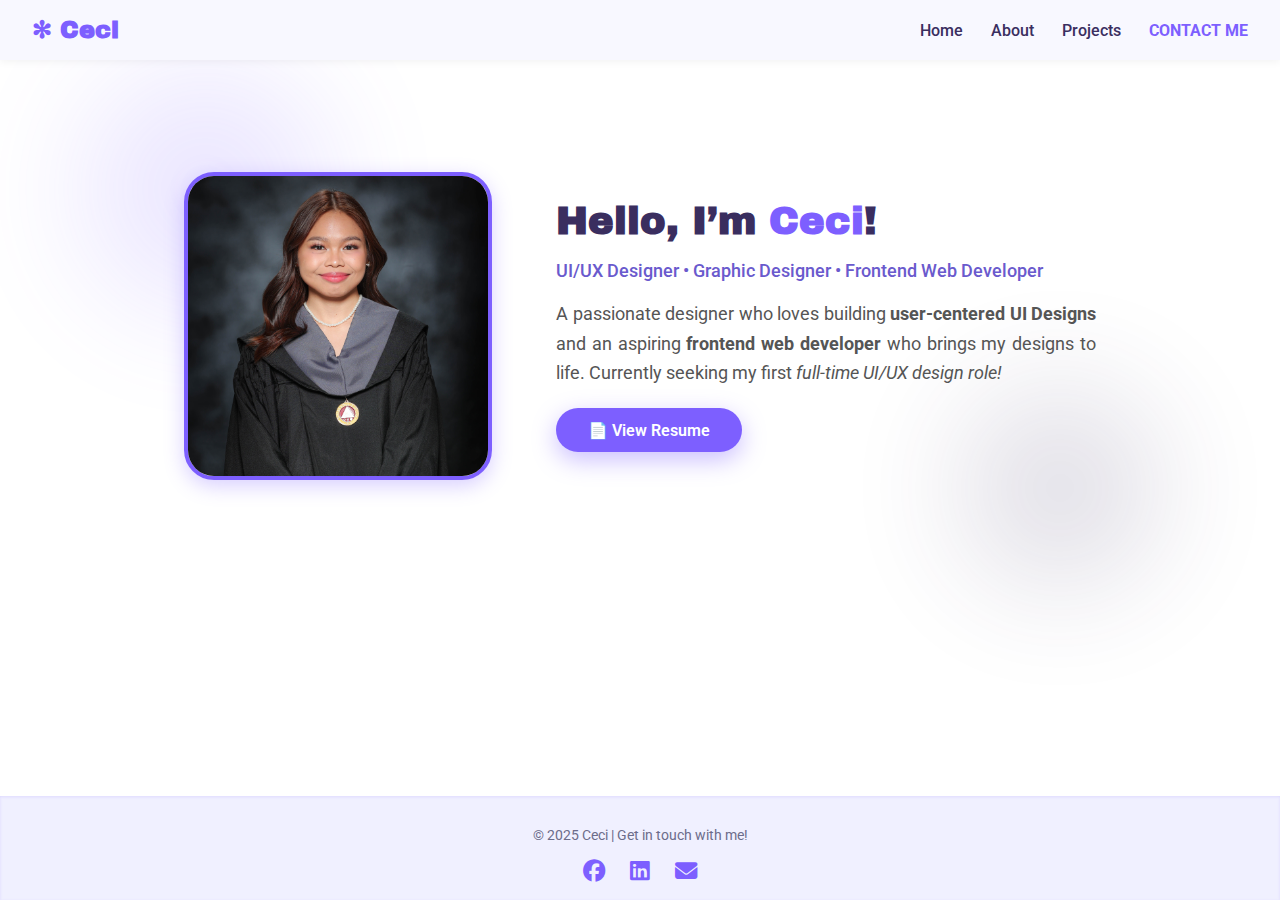
<file: index.html>
<!DOCTYPE html>
<html lang="en">
<head>
  <meta charset="UTF-8" />
  <meta name="viewport" content="width=device-width, initial-scale=1" />
  <title>CECI</title>
  <link rel="stylesheet" href="style.css" />
  <link rel="stylesheet" href="https://cdnjs.cloudflare.com/ajax/libs/font-awesome/6.5.0/css/all.min.css" />
</head>
<body>

  <header>
    <div class="logo">✻ Ceci</div>
    <nav>
      <a href="index.html">Home</a>
      <a href="about.html">About</a>
      <a href="work.html" class="active">Projects</a>
      <a href="contact.html" class="contact-link">CONTACT ME</a>
    </nav>
  </header>

  <!-- Hero Section -->
  <section class="hero fade-in">
    <img src="vspsGRAD2_7455.jpg" alt="My Avatar" class="hero-avatar" />
    <div class="hero-content">
      <h1>Hello, I’m <span class="highlight">Ceci</span>!</h1>
<p class="tagline">UI/UX Designer • Graphic Designer • Frontend Web Developer</p>
      <p class="hero-description">
        A passionate designer who loves building <strong>user-centered UI Designs</strong> and an aspiring <strong>frontend web developer</strong> who brings my designs to life. Currently seeking my first <em>full-time UI/UX design role!</em>
      </p>
      <a href="BOTIO-MARIA-CECILLIA-RESUME.pdf" target="_blank" class="resume-btn">📄 View Resume</a>
    </div>
  </section>

  <!-- Footer -->
  <footer>
    <p>© 2025 Ceci  |  Get in touch with me!</p>
    <div class="social-icons">
      <a href="https://www.facebook.com/chuwiyong" target="_blank"><i class="fab fa-facebook"></i></a>
      <a href="https://www.linkedin.com/in/maria-cecillia-botio-507954278/" target="_blank"><i class="fab fa-linkedin"></i></a>
      <a href="https://mail.google.com/mail/?view=cm&fs=1&to=botio.mariacecillia@gmail.com" target="_blank"><i class="fas fa-envelope"></i></a>
    </div>
  </footer>

  <script src="script.js"></script>
</body>
</html>
</file>
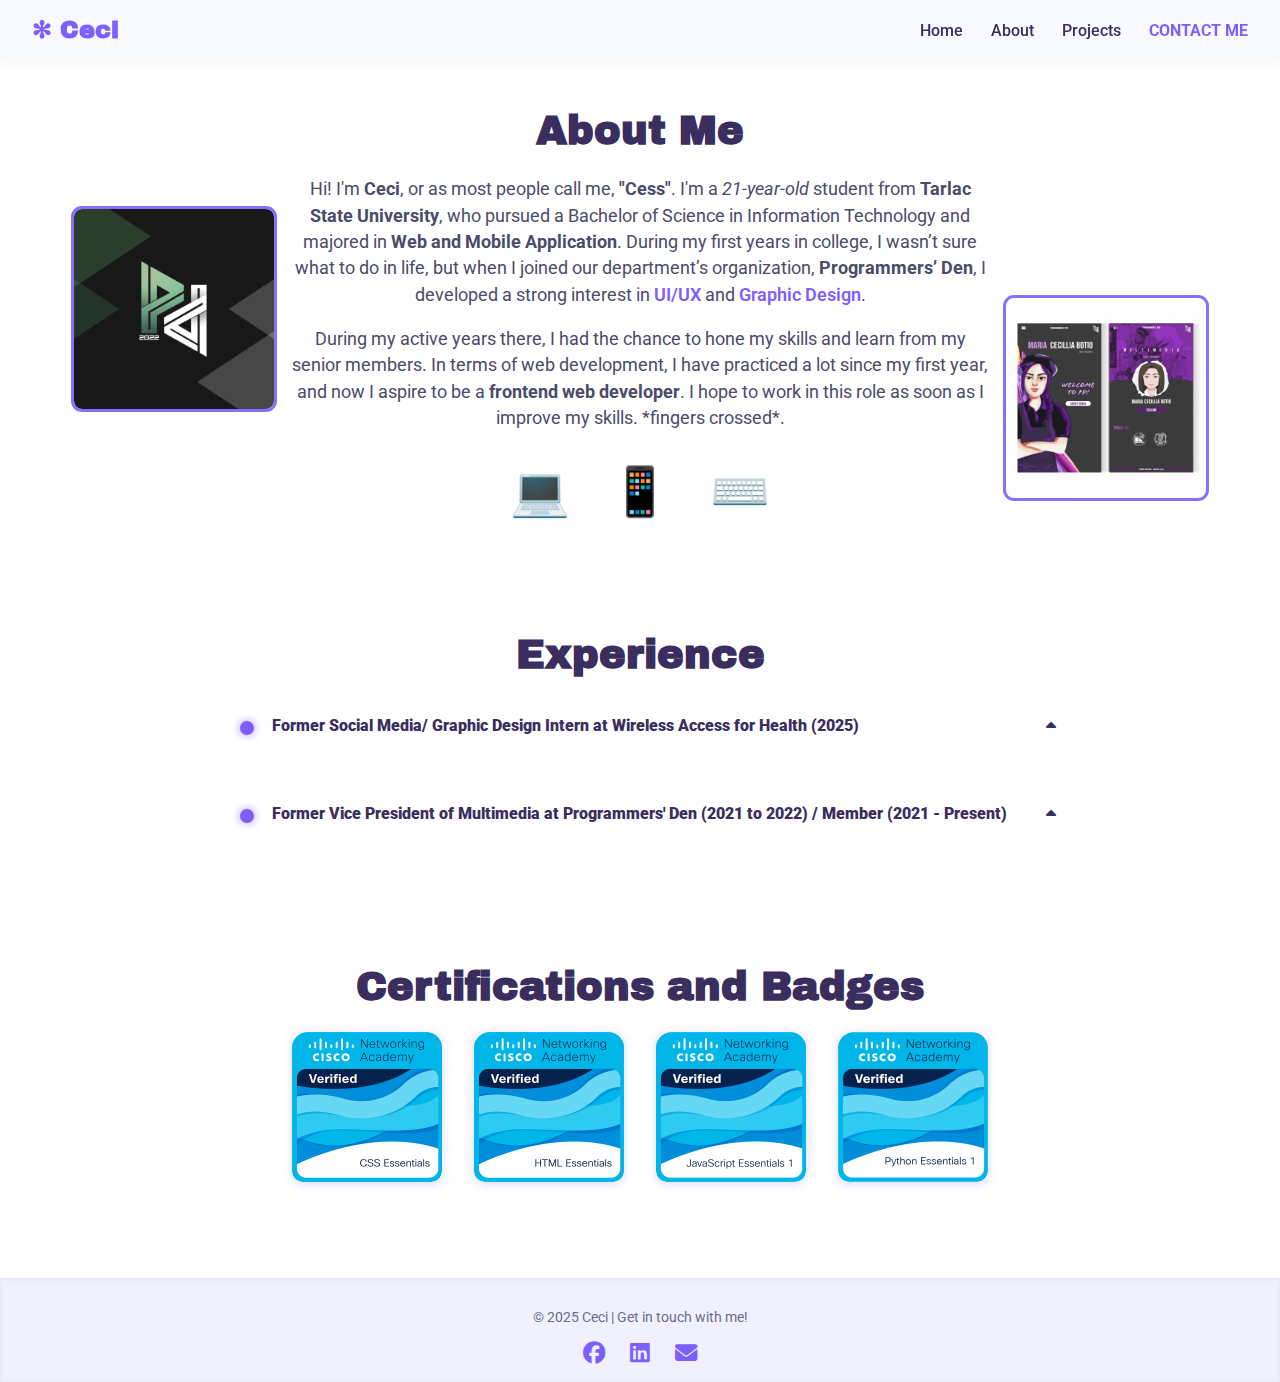
<file: about.html>
<!DOCTYPE html>
<html lang="en">
<head>
  <meta charset="UTF-8" />
  <meta name="viewport" content="width=device-width, initial-scale=1" />
  <title>CECI</title>
  <link rel="stylesheet" href="aboutStyle.css" />
  <link rel="stylesheet" href="https://cdnjs.cloudflare.com/ajax/libs/font-awesome/6.5.0/css/all.min.css" />
</head>
<body>

<header>
  <div class="logo">✻ Ceci</div>
  <nav>
    <a href="index.html">Home</a>
    <a href="about.html" class="active">About</a>
    <a href="work.html">Projects</a>
    <a href="index.html#contact" class="contact-link">CONTACT ME</a>
  </nav>
</header>

<!-- About Section -->
<section id="about" class="fade-in about-section">
  <!-- Floating Images on sides -->
  <img src="progden.jpg" alt="Left float" class="float-image left" />
  <img src="progden2.png" alt="Right float" class="float-image right" />

  <h2>About Me</h2>
  <p>
  Hi! I'm <strong>Ceci</strong>, or as most people call me, <strong>"Cess"</strong>. I'm a <em>21-year-old</em> student from <strong>Tarlac State University</strong>, who pursued a Bachelor of Science in Information Technology and majored in <strong>Web and Mobile Application</strong>.  
  During my first years in college, I wasn’t sure what to do in life, but when I joined our department’s organization, <strong>Programmers’ Den</strong>, I developed a strong interest in <span class="highlight">UI/UX</span> and <span class="highlight">Graphic Design</span>.  
</p>
<p>
  During my active years there, I had the chance to hone my skills and learn from my senior members. In terms of web development, I have practiced a lot since my first year, and now I aspire to be a <strong>frontend web developer</strong>. I hope to work in this role as soon as I improve my skills.
  *fingers crossed*.
</p>

  <div class="about-animated-icons">
    <div class="icon">💻</div>
    <div class="icon">📱</div>
    <div class="icon">⌨️</div>
  </div>
</section>

<!-- Experience Section -->
<section id="experience" class="fade-in timeline">
  <h2>Experience</h2>
  <div class="timeline-container">

    <div class="timeline-item">
      <div class="timeline-dot"></div>
      <button class="accordion-button">
        <strong>Former Social Media/ Graphic Design Intern at Wireless Access for Health (2025)</strong>
        <i class="fa-solid fa-caret-up accordion-icon"></i>
      </button>
      <div class="accordion-content preview">
        <ul>
          <li>Created publication materials and graphics for the company's social media posts to maintain a consistent online presence.</li>
          <li>Designed the event tarpaulin used during an awarding ceremony, following the company's branding guidelines.</li>
          <li>Created designs for the plaques used in a recent recognition event</li>
          <li>Edited instructional videos for the company's system’s user manual to guide users through key features and functions.</li>
        </ul>
      </div>
    </div>

   <div class="timeline-item">
  <div class="timeline-dot"></div>
  <button class="accordion-button">
    <strong>
      Former Vice President of Multimedia at Programmers' Den (2021 to 2022) / Member (2021 - Present)
    </strong>
    <i class="fa-solid fa-caret-up accordion-icon"></i> <!-- Font Awesome caret -->
  </button>
  <div class="accordion-content preview">
    <ul>
      <li>Created publication materials</li>
      <li>Lead the Multimedia Team during university's events</li>
      <li>Participated in their tutorial sessions where I was able to practice creating graphic designs and animation, as well as UI Design</li>
      <li>Joined their Animation Contest in 2021 and won 1st place</li>
    </ul>
  </div>
</div>


  </div>
</section>

<!-- Certifications Section -->
<section id="certifications" class="fade-in certifications-section">
  <h2>Certifications and Badges</h2>
  <div class="cert-grid">
    <a href="https://www.credly.com/badges/a386f62a-fd25-447b-9c5c-9a65ecb91bf1/public_url" target="_blank">
      <img src="css-essentials.png" alt="CSS Essentials" />
    </a>
    <a href="https://www.credly.com/badges/f30aa7db-7467-4d57-b3c3-3dac59666ecc/public_url" target="_blank">
      <img src="html-essentials.png" alt="HTML Essentials" />
    </a>
    <a href="https://www.credly.com/badges/8d353ca0-3b3d-4a66-ad1b-db1c90df04c0/public_url" target="_blank">
      <img src="javascript-essentials-1.png" alt="JavaScript Essentials" />
    </a>
    <a href="https://www.credly.com/badges/045d8834-649c-4e81-a52e-9105d1bb8a20/public_url" target="_blank">
      <img src="python-essentials-1.1.png" alt="Python Essentials" />
    </a>
  </div>
</section>

<!-- Footer -->
<footer>
  <p>© 2025 Ceci  |  Get in touch with me!</p>
  <div class="social-icons">
    <a href="https://www.facebook.com/chuwiyong" target="_blank"><i class="fab fa-facebook"></i></a>
      <a href="https://www.linkedin.com/in/maria-cecillia-botio-507954278/" target="_blank"><i class="fab fa-linkedin"></i></a>
      <a href="https://mail.google.com/mail/?view=cm&fs=1&to=botio.mariacecillia@gmail.com" target="_blank"><i class="fas fa-envelope"></i></a>
  </div>
</footer>

<script>
document.addEventListener("DOMContentLoaded", () => {
  const buttons = document.querySelectorAll(".accordion-button");

  buttons.forEach(button => {
    button.addEventListener("click", () => {
      const content = button.nextElementSibling;

      // Toggle accordion content
      content.classList.toggle("open");
      button.classList.toggle("active");

      // Toggle icon direction
      const icon = button.querySelector(".accordion-icon");
      if (icon) {
        if (button.classList.contains("active")) {
          icon.classList.remove("fa-caret-up");
          icon.classList.add("fa-caret-down");
        } else {
          icon.classList.remove("fa-caret-down");
          icon.classList.add("fa-caret-up");
        }
      }
    });
  });

  // Fade in on scroll
  const fadeEls = document.querySelectorAll('.fade-in');
  const obs = new IntersectionObserver(entries => {
    entries.forEach(entry => {
      if (entry.isIntersecting) entry.target.classList.add('visible');
    });
  }, { threshold: 0.1 });
  fadeEls.forEach(el => obs.observe(el));

  // Fullscreen image viewer
  const images = document.querySelectorAll('.clickable-img');
  const fullView = document.getElementById('fullscreen-view');
  const fullImg = document.getElementById('fullscreen-img');

  images.forEach(img => {
    img.addEventListener('click', () => {
      fullImg.src = img.src;
      fullView.classList.remove('hidden');
    });
  });

  fullView.addEventListener('click', () => {
    fullView.classList.add('hidden');
  });
});
</script>



</body>
</html>
</file>
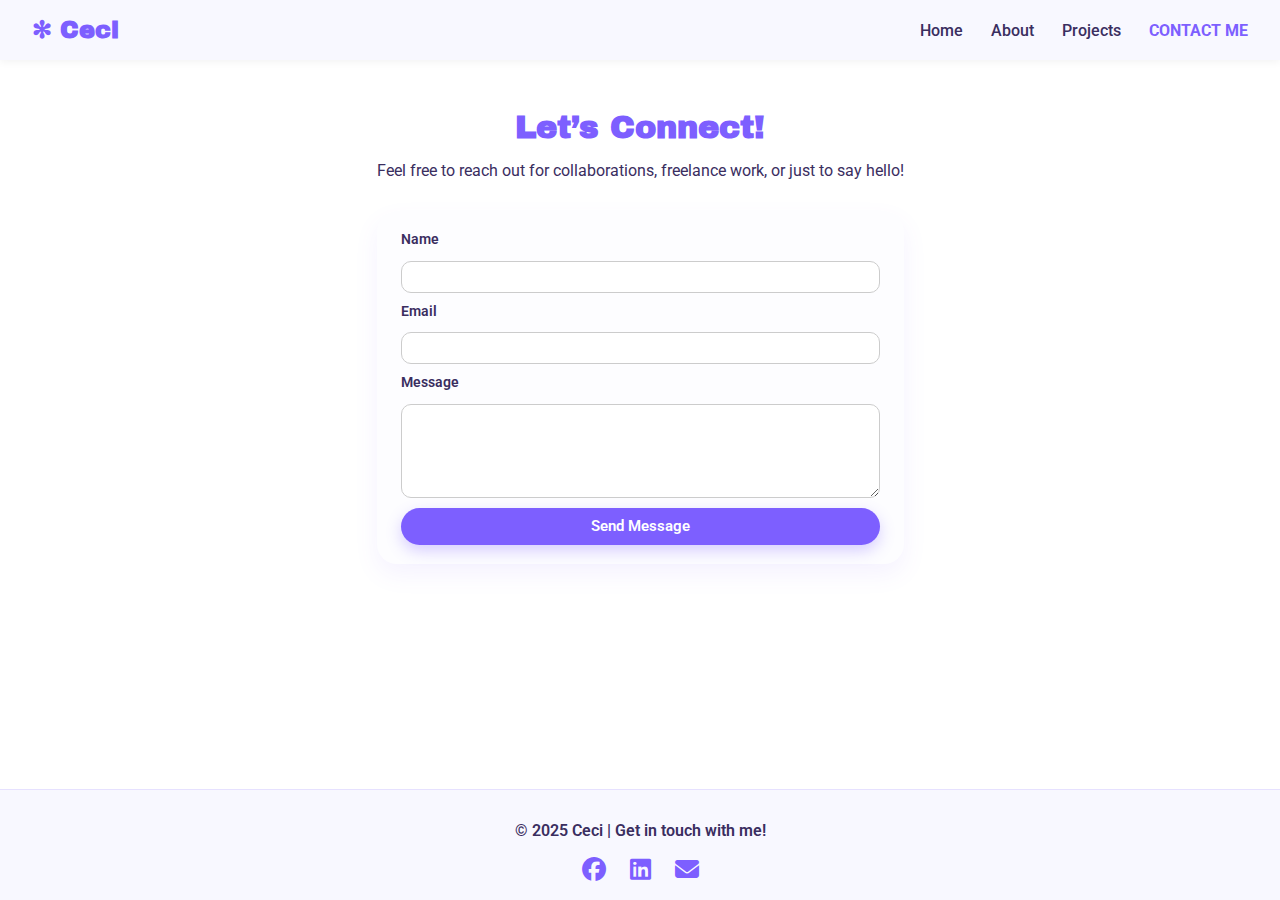
<file: contact.html>
<!DOCTYPE html>
<html lang="en">
<head>
  <meta charset="UTF-8" />
  <meta name="viewport" content="width=device-width, initial-scale=1.0" />
  <title>CECI</title>
  <link rel="stylesheet" href="contactStyle.css" />
  <link href="https://fonts.googleapis.com/css2?family=Archivo+Black&family=Roboto:wght@400;500;700&display=swap" rel="stylesheet">
  <link rel="stylesheet" href="https://cdnjs.cloudflare.com/ajax/libs/font-awesome/6.5.0/css/all.min.css" />
</head>
<body>
 <header>
  <div class="logo">✻ Ceci</div>
  <nav>
    <a href="index.html">Home</a>
    <a href="about.html">About</a> 
    <a href="work.html" class="active">Projects</a>
    <a href="contact.html" class="contact-link">CONTACT ME</a>
  </nav>
</header>

  <main class="container">
    <h1>Let’s Connect!</h1>
    <p class="hero-description">Feel free to reach out for collaborations, freelance work, or just to say hello!</p>

   <form class="contact-form" name="submit-to-google-sheet">
  <label for="name">Name</label>
  <input type="text" name="name" required />

  <label for="email">Email</label>
  <input type="email" name="email" required />

  <label for="message">Message</label>
  <textarea name="message" required></textarea>

  <button type="submit">Send Message</button>
</form>

<p id="responseMsg" style="margin-top: 10px; color: green;"></p>

      
    </form>
  </main>

  <footer>
    <p>© 2025 Ceci  |  Get in touch with me!</p>
    <div class="social-icons">
      <a href="https://www.facebook.com/chuwiyong" target="_blank"><i class="fab fa-facebook"></i></a>
      <a href="https://www.linkedin.com/in/maria-cecillia-botio-507954278/" target="_blank"><i class="fab fa-linkedin"></i></a>
      <a href="https://mail.google.com/mail/?view=cm&fs=1&to=botio.mariacecillia@gmail.com" target="_blank"><i class="fas fa-envelope"></i></a>

    </div>
  </footer>

  <script>
      const scriptURL = 'https://script.google.com/macros/s/AKfycbxaWv-06XtHtW6PnFkPxMVhU0xN4LQfK5y9fBtCImW_beLEvzJZ31VrHuhzz-BD7Z08AA/exec';
  const form = document.forms['submit-to-google-sheet'];
  const responseMsg = document.getElementById('responseMsg');

  form.addEventListener('submit', e => {
    e.preventDefault();
    fetch(scriptURL, { method: 'POST', body: new FormData(form)})
      .then(response => {
        responseMsg.innerHTML = "Message sent successfully!";
        form.reset();
      })
      .catch(error => {
        responseMsg.innerHTML = "Something went wrong.";
        console.error('Error!', error.message);
      });
  });
  </script>
</body>
</html>
</file>
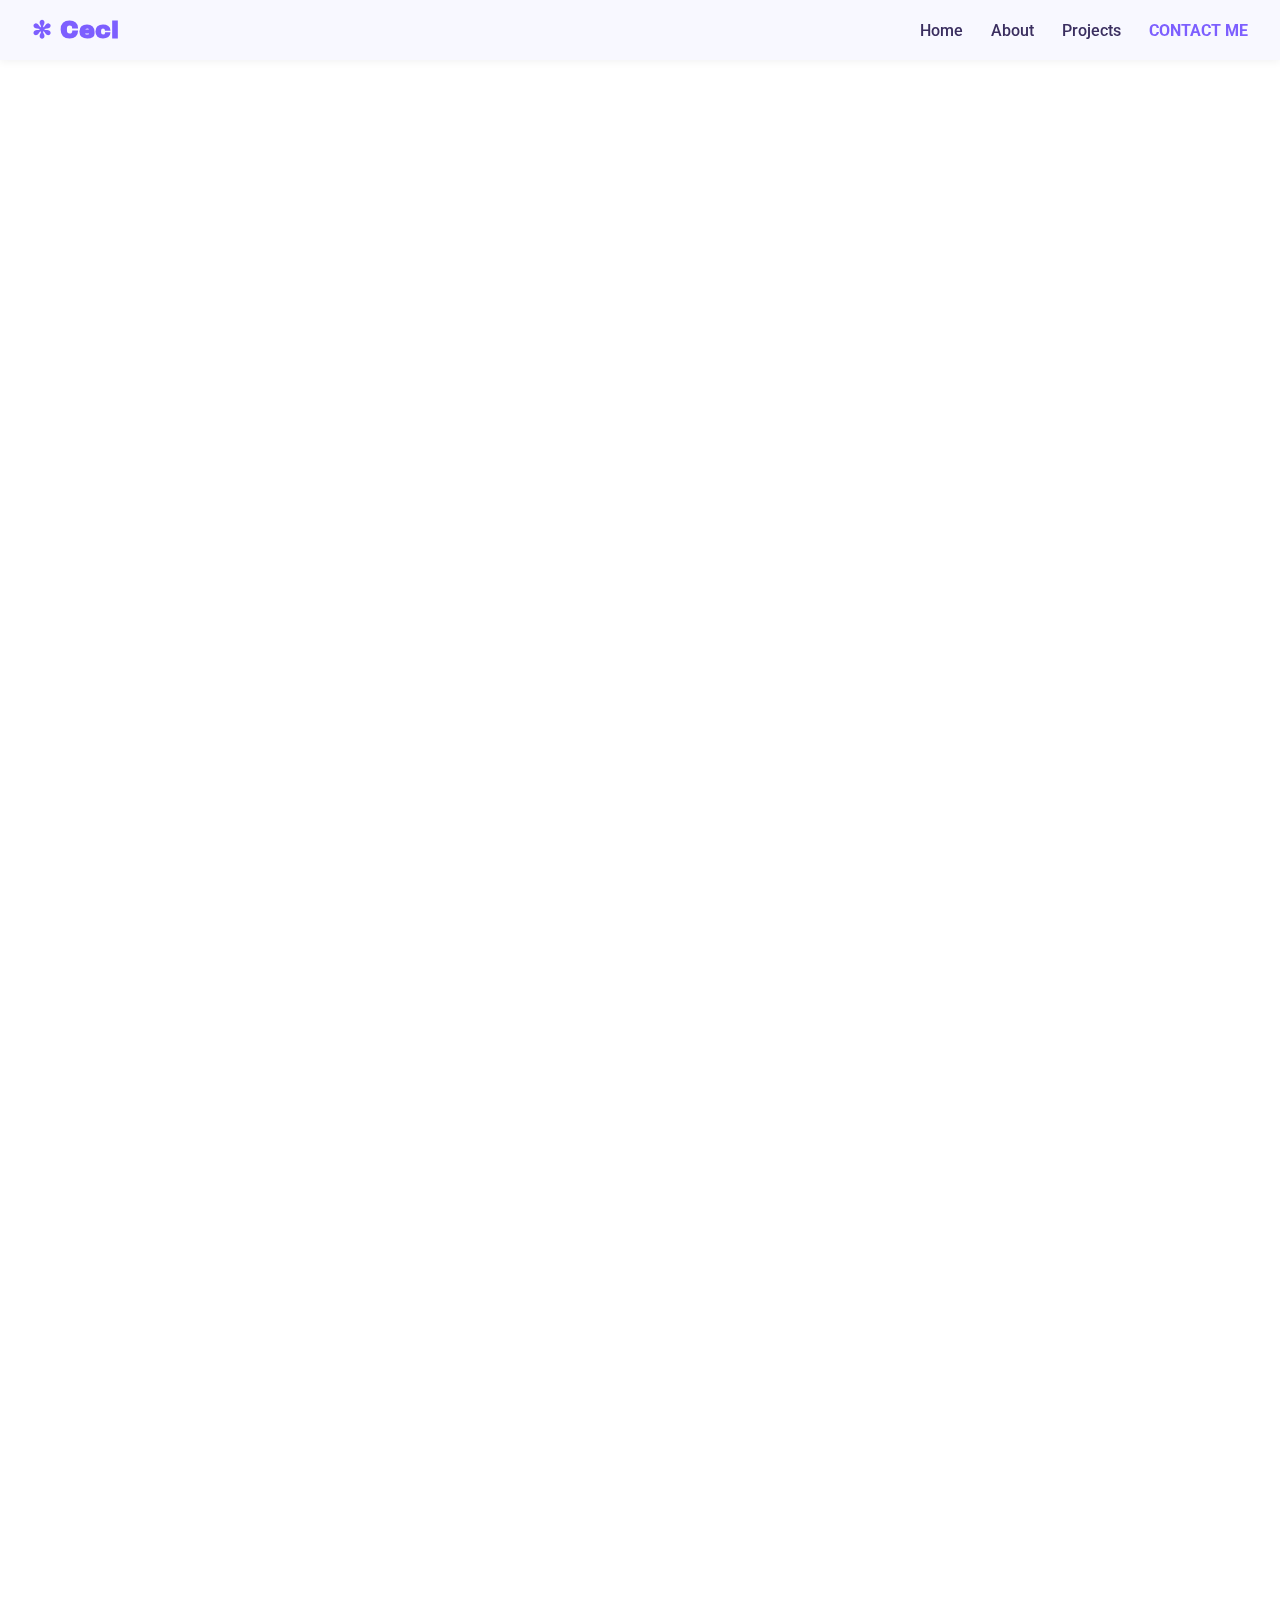
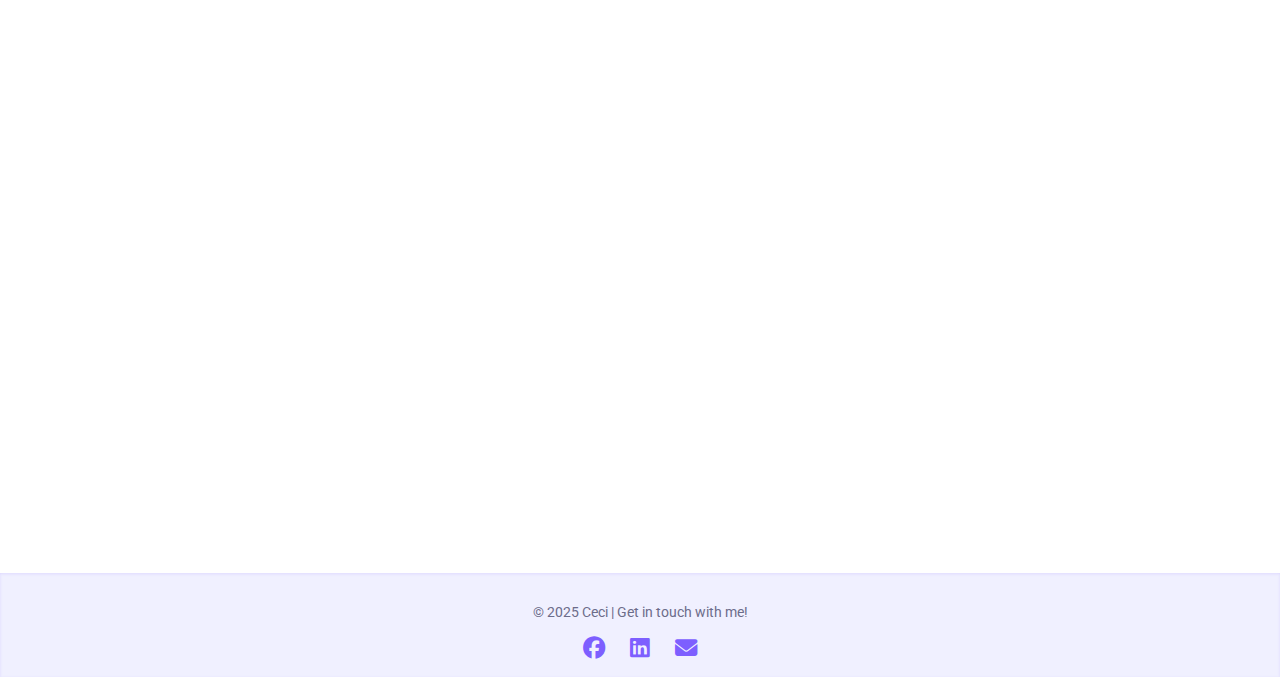
<file: work.html>
<!DOCTYPE html>
<html lang="en">
<head>
  <meta charset="UTF-8" />
  <meta name="viewport" content="width=device-width, initial-scale=1" />
  <title>CECI</title>
  <link rel="stylesheet" href="workStyle.css" />
  <link rel="stylesheet" href="https://cdnjs.cloudflare.com/ajax/libs/font-awesome/6.5.0/css/all.min.css" />
</head>
<body>
  <header>
    <div class="logo">✻ Ceci</div>
    <nav>
      <a href="index.html">Home</a>
      <a href="about.html">About</a> 
      <a href="work.html" class="active">Projects</a>
      <a href="contact.html" class="contact-link">CONTACT ME</a>
    </nav>
  </header>

  <main class="fade-in">
    <section id="ui" class="fade-in work-section">
      <h2>UI Design</h2>

      <div class="ui-work-item">
        <img src="1.jpg" alt="Melodia (Music Player App)" class="ui-img clickable-img" />
        <div class="ui-description">
          <h3>Melodia (Music Player App)</h3>
          <p>The app uses colors that match the vibe of music, creating an engaging and dynamic experience. 
            The design makes it easy and enjoyable to listen to and manage your music.</p>
          <a href="https://www.figma.com/design/TzT7SbwxFF1HlCCqPwtTod/Prototype--Melodia-?node-id=0-1&t=Hla5Jdr8OeyrcCPL-1" target="_blank" class="figma-link">View on Figma</a>
        </div>
      </div>

      <div class="ui-work-item">
        <img src="2.jpg" alt="Personal Portfolio" class="ui-img clickable-img" />
        <div class="ui-description">
          <h3>Personal Portfolio</h3>
          <p>This website highlights my skills, projects, and experience clearly and professionally. 
            It uses my favorite colors, pink and violet, to create a vibrant and welcoming look that makes it 
            easy for visitors to learn about me and connect.</p>
          <a href="https://www.figma.com/design/zbU5v6Eq8WQlBcKR3qe5hL/Untitled?node-id=0-1&t=DYxSiyhqX1VqHzR9-1" target="_blank" class="figma-link">View on Figma</a>
        </div>
      </div>

      <div class="ui-work-item">
        <img src="3.jpg" alt="Laundry Helper" class="ui-img clickable-img" />
        <div class="ui-description">
          <h3>Laundry Helper</h3>
          <p>Laundry Helper’s interface combines soothing aqua and crisp white colors for a fresh, clean look. 
            This simple color scheme makes the app easy and pleasant to use for both laundry owners and customers.</p>
          <a href="https://www.figma.com/design/NQsBt32AHXkTTKJJ0GuATq/Untitled?node-id=0-1&t=mnnszSq48XEkhY1A-1" target="_blank" class="figma-link">View on Figma</a>
        </div>
      </div>

      <p class="coming-soon">More projects to be posted soon!</p>
    </section>

    <section id="graphic" class="fade-in work-section">
      <h2>Graphic Design</h2>
      <div class="work-grid">
        <img src="INFOGRAPHICS.jpg" alt="Sample Design 1" class="work-card clickable-img" />
        <img src="Picture4.png" alt="Sample Design 2" class="work-card clickable-img" />
        <img src="Picture5.png" alt="Sample Design 3" class="work-card clickable-img" />
        <img src="pd4.jpg" alt="Sample Design 4" class="work-card clickable-img" />
        <img src="pd3.jpg" alt="Sample Design 5" class="work-card clickable-img" />
      </div>
    </section>

    <section id="tshirt" class="fade-in work-section">
      <h2>Tshirt Design</h2>
      <div class="work-grid">
        <img src="288081721_441459017911476_7093709546983811753_n.jpg" alt="Organization's Sample Merchandise" class="work-card clickable-img" />
        <img src="323955234_730690771758589_3083965365253756683_n.jpg" alt="Organization's Sample Merchandise" class="work-card clickable-img" />
      </div>
    </section>
  </main>

  <!-- Modal -->
  <div id="imgModal" class="modal">
    <span class="close">&times;</span>
    <img class="modal-content" id="modalImage" alt="Fullscreen Preview" />
    <div id="caption"></div>
  </div>

  <footer>
    <p>© 2025 Ceci  |  Get in touch with me!</p>
    <div class="social-icons">
      <a href="https://www.facebook.com/chuwiyong" target="_blank"><i class="fab fa-facebook"></i></a>
      <a href="https://www.linkedin.com/in/maria-cecillia-botio-507954278/" target="_blank"><i class="fab fa-linkedin"></i></a>
      <a href="https://mail.google.com/mail/?view=cm&fs=1&to=botio.mariacecillia@gmail.com" target="_blank"><i class="fas fa-envelope"></i></a>
    </div>
  </footer>

  <script>
    const modal = document.getElementById("imgModal");
    const modalImg = document.getElementById("modalImage");
    const captionText = document.getElementById("caption");
    const closeBtn = document.querySelector(".modal .close");

    // Only images with class clickable-img open modal (including UI images and others)
    document.querySelectorAll('.clickable-img').forEach(img => {
      img.addEventListener('click', () => {
        modal.style.display = "block";
        modalImg.src = img.src;
        captionText.textContent = img.alt;
      });
    });

    closeBtn.onclick = () => {
      modal.style.display = "none";
    };

    modal.onclick = (e) => {
      if (e.target === modal) {
        modal.style.display = "none";
      }
    };
  </script>
</body>
</html>
</file>
<file: style.css>
@import url('https://fonts.googleapis.com/css2?family=Archivo+Black&family=Roboto:wght@400;500;700&display=swap');

html, body {
  margin: 0;
  padding: 0;
  font-family: 'Roboto', sans-serif;
  color: #3a2e5f;
  background: #fff;
  min-height: 100vh;
  display: flex;
  flex-direction: column;
}

header {
  display: flex;
  justify-content: space-between;
  align-items: center;
  padding: 1rem 2rem;
  background-color: #f8f8ff;
  box-shadow: 0 2px 8px rgba(0, 0, 0, 0.05);
  position: sticky;
  top: 0;
  z-index: 100;
}

.logo {
  font-family: 'Archivo Black', sans-serif;
  font-size: 1.5rem;
  font-weight: 700;
  color: #7d5fff;
}

nav a {
  margin-left: 1.5rem;
  text-decoration: none;
  color: #3a2e5f;
  font-weight: 500;
  transition: color 0.3s ease;
}

nav a:hover {
  color: #7d5fff;
}

.contact-link {
  font-weight: 700;
  color: #7d5fff;
}

/* HERO SECTION */
.hero {
  display: flex;
  align-items: center;
  justify-content: center;
  gap: 4rem;
  padding: 3rem 1.5rem;
  max-width: 1000px;
  margin: 4rem auto;
  position: relative;
  flex-wrap: wrap;
  z-index: 0;
}

.hero-avatar {
  width: 300px;
  height: 300px;
  border-radius: 30px; /* curved square */
  border: 4px solid #7d5fff;
  box-shadow: 0 6px 20px rgba(125, 95, 255, 0.3);
  z-index: 1;
  transition: transform 0.3s ease;
}

.hero-avatar:hover {
  transform: scale(1.05) rotate(-1.5deg);
}

.hero-content {
  max-width: 540px;
  margin-left: 0;
  z-index: 1;
}

.hero-content h1 {
  font-family: 'Archivo Black', sans-serif;
  font-size: 2.4rem;
  margin: 0 0 0.5rem;
  color: #3a2e5f;
}

.hero-description {
  font-size: 1.15rem;
  line-height: 1.6;
  color: #555;
  margin-bottom: 1.25rem;
  text-align: justify;
}

.tagline {
  font-size: 1.15rem;
  font-weight: 500;
  color: #6a5acd;
  margin-bottom: 1rem;
}

.resume-btn {
  display: inline-flex;
  align-items: center;
  gap: 0.5rem;
  background-color: #7d5fff;
  color: white;
  padding: 0.8rem 2rem;
  font-weight: 600;
  border-radius: 50px;
  text-decoration: none;
  box-shadow: 0 8px 25px rgba(125, 95, 255, 0.4);
  transition: all 0.3s ease;
}

.resume-btn:hover {
  background-color: #5a3fcf;
  transform: translateY(-2px);
}

.hero-content .highlight {
  color: #7d5fff;

}

/* Animated background circles */
.hero::before,
.hero::after {
  content: '';
  position: absolute;
  border-radius: 50%;
  filter: blur(60px);
  opacity: 0.15;
  z-index: -1;
  animation: floatBlob 8s ease-in-out infinite;
}

.hero::before {
  width: 250px;
  height: 250px;
  background: #7d5fff;
  top: -60px;
  left: -80px;
}

.hero::after {
  width: 200px;
  height: 200px;
  background: #3a2e5f;
  bottom: -60px;
  right: -40px;
}


/* Footer */
footer {
  background-color: #f0f0ff;
  padding: 1rem 2rem;
  text-align: center;
  color: #6c6c8a;
  font-size: 0.9rem;
  box-shadow: inset 0 1px 3px rgb(125 95 255 / 0.15);
  margin-top: auto;
}

footer .social-icons {
  margin-top: 0.5rem;
}

footer .social-icons a {
  margin: 0 0.7rem;
  color: #7d5fff;
  font-size: 1.4rem;
  transition: color 0.3s ease;
}

footer .social-icons a:hover {
  color: #532dcf;
}


/* ANIMATIONS */

@keyframes floatBlob {
  0%, 100% { transform: translateY(0); }
  50% { transform: translateY(-10px); }
}

@keyframes fadeInUp {
  0% { opacity: 0; transform: translateY(30px); }
  100% { opacity: 1; transform: translateY(0); }
}

@keyframes bounce {
  0%, 100% { transform: translateY(0); }
  50% { transform: translateY(-10px); }
}

/* RESPONSIVE */
@media (max-width: 768px) {
  .hero {
    flex-direction: column;
    gap: 1rem;
    text-align: center;
  }

  .hero-content {
    margin-left: 0;
  }
}
</file>
<file: aboutStyle.css>
@import url('https://fonts.googleapis.com/css2?family=Archivo+Black&family=Roboto:wght@400;500;700&display=swap');

/* Base */
html, body {
  margin: 0;
  padding: 0;
  font-family: 'Roboto', sans-serif;
  color: #3a2e5f;
  background: #fff;
  min-height: 100vh;
  display: flex;
  flex-direction: column;
}

/* Header */
header {
  display: flex;
  justify-content: space-between;
  align-items: center;
  padding: 1rem 2rem;
  background-color: #f8f8ff;
  box-shadow: 0 2px 8px rgba(0, 0, 0, 0.05);
  position: sticky;
  top: 0;
  z-index: 100;
}

.logo {
  font-family: 'Archivo Black', sans-serif;
  font-weight: 700;
  font-size: 1.5rem;
  color: #7d5fff;
}

nav a {
  margin-left: 1.5rem;
  text-decoration: none;
  color: #3a2e5f;
  font-weight: 500;
  transition: color 0.3s ease;
}

nav a:hover {
  color: #7d5fff;
}

.contact-link {
  font-weight: 700;
  color: #7d5fff;
}

/* Section Headings (all sections) */
section h2 {
  font-family: 'Archivo Black', sans-serif;
  font-size: 2.5rem;
  margin-bottom: 1.5rem;
  color: #3a2e5f;
  text-align: center;
  font-weight: 700;
}

/* About Section */
.about-section {
  max-width: 700px;
  margin: 1rem auto 5rem; /* Reduced top margin to lessen gap under navbar */
  padding: 0 1rem;
  text-align: center;
  color: #4b4b6b;
  animation: fadeInUp 1.2s ease forwards;
  position: relative; /* for floating images positioning */
}

/* Floating Images */
.float-image {
  position: absolute;
  width: 200px;
  opacity: 0.9;
  user-select: none;
  pointer-events: auto;
  border-radius: 8px; /* slightly rounded corners (radius square) */
  transition: transform 0.3s ease, border-radius 0.3s ease, outline 0.3s ease;
  cursor: pointer;
  border: none;
   outline: 3px solid #7d5fff; /* purple outline */
}

.float-image.left {
  left: -200px;
  top: 30%;  /* moved down a bit from 10% */
}

.float-image.right {
  right: -200px;
  top: 50%;  /* moved down a bit from 10% */
}

/* Hover effects */
.float-image:hover {
  transform: scale(1.05) rotate(-1.5deg);
}



.about-section p {
  font-size: 1.1rem;
  line-height: 1.5;
}

.about-section .highlight {
  color: #7d5fff;
  font-weight: 600;
}

.about-animated-icons {
  margin-top: 2rem;
  display: flex;
  justify-content: center;
  gap: 2.5rem;
}

.about-animated-icons .icon {
  font-size: 3rem;
  color: #7d5fff;
  animation: floatUpDown 3s ease-in-out infinite;
}

.about-animated-icons .icon:nth-child(2) {
  animation-delay: 1s;
}

.about-animated-icons .icon:nth-child(3) {
  animation-delay: 2s;
}

/* Timeline Section */
.timeline-container {
  max-width: 800px;
  margin: 2rem auto 4rem;
  padding: 0 1rem;
}

.timeline-item {
  position: relative;
  margin-bottom: 3rem;
  padding-left: 2rem;
}

.timeline-dot {
  position: absolute;
  left: 0;
  top: 0.8rem;
  width: 14px;
  height: 14px;
  background-color: #7d5fff;
  border-radius: 50%;
  box-shadow: 0 0 8px rgba(125, 95, 255, 0.7);
}

.accordion-button {
  all: unset;
  font-family: 'Roboto', sans-serif;
  font-weight: 700;
  font-size: 1.1rem;
  cursor: pointer;
  color: #3a2e5f;
  user-select: none;
  padding: 0.5rem 0;
  display: block;
  border-bottom: 1px solid #eee;
}

.accordion-button:hover {
  color: #7d5fff;
}

.accordion-button.active {
  color: #7d5fff;
}

.accordion-button {
  position: relative;
  width: 100%;
  text-align: left;
  background: none;
  border: none;
  font-size: 1rem;
  cursor: pointer;
  padding-right: 2rem;
}

.accordion-icon {
  position: absolute;
  right: 1rem;
  top: 50%;
  transform: translateY(-50%);
  transition: transform 0.3s ease;
}


.accordion-content {
  max-height: 0;
  overflow: hidden;
  transition: max-height 0.3s ease;
  font-weight: 400;
  font-size: 1rem;
  margin-top: 0.3rem;
  color: #555;
}

.accordion-content.open {
  max-height: 500px; /* large enough to show content */
}

.accordion-content ul {
  padding-left: 1.2rem;
  margin: 0.5rem 0;
}

.accordion-content li {
  margin-bottom: 0.5rem;
}

/* Certifications Section */
.certifications-section {
  max-width: 900px;
  margin: 2rem auto 6rem;
  padding: 0 1rem;
  text-align: center;
}

.cert-grid {
  display: flex;
  flex-wrap: wrap;
  justify-content: center;
  gap: 2rem;
}

.cert-grid a {
  display: inline-block;
  width: 150px;
  border-radius: 10px;
  overflow: hidden;
  box-shadow: 0 2px 10px rgb(125 95 255 / 0.25);
  transition: transform 0.3s ease;
}

.cert-grid a:hover {
  transform: scale(1.05);
}

.cert-grid img {
  width: 100%;
  display: block;
  border-radius: 10px;
  cursor: pointer;
}

/* Footer */
footer {
  background-color: #f0f0ff;
  padding: 1rem 2rem;
  text-align: center;
  color: #6c6c8a;
  font-size: 0.9rem;
  box-shadow: inset 0 1px 3px rgb(125 95 255 / 0.15);
  margin-top: auto;
}

footer .social-icons {
  margin-top: 0.5rem;
}

footer .social-icons a {
  margin: 0 0.7rem;
  color: #7d5fff;
  font-size: 1.4rem;
  transition: color 0.3s ease;
}

footer .social-icons a:hover {
  color: #532dcf;
}


.social-icons a:hover {
  color: #3a2e5f;
}

/* Animations */
@keyframes fadeInUp {
  0% {
    opacity: 0;
    transform: translateY(20px);
  }
  100% {
    opacity: 1;
    transform: translateY(0);
  }
}

@keyframes floatSideways {
  0%, 100% {
    transform: translateX(0);
  }
  50% {
    transform: translateX(15px);
  }
}

@keyframes floatUpDown {
  0%, 100% {
    transform: translateY(0);
  }
  50% {
    transform: translateY(-10px);
  }
}

/* Responsive */
@media (max-width: 900px) {
  .float-image.left,
  .float-image.right {
    display: none;
  }
  
  header {
    flex-direction: column;
    gap: 1rem;
  }
  
  nav a {
    margin-left: 0;
    margin-right: 1rem;
  }
  
  .cert-grid {
    justify-content: center;
  }
}
</file>
<file: contactStyle.css>
@import url('https://fonts.googleapis.com/css2?family=Archivo+Black&family=Roboto:wght@400;500;700&display=swap');

html, body {
  margin: 0;
  padding: 0;
  font-family: 'Roboto', sans-serif;
  color: #3a2e5f;
  background: #fff;
  min-height: 100vh;
  display: flex;
  flex-direction: column;
}

header {
  display: flex;
  justify-content: space-between;
  align-items: center;
  padding: 1rem 2rem;
  background-color: #f8f8ff;
  box-shadow: 0 2px 8px rgba(0, 0, 0, 0.05);
  position: sticky;
  top: 0;
  z-index: 100;
}

.logo {
  font-family: 'Archivo Black', sans-serif;
  font-size: 1.5rem;
  font-weight: 700;
  color: #7d5fff;
}

nav a {
  margin-left: 1.5rem;
  text-decoration: none;
  color: #3a2e5f;
  font-weight: 500;
  transition: color 0.3s ease;
}

nav a:hover {
  color: #7d5fff;
}

.contact-link {
  font-weight: 700;
  color: #7d5fff;
}

/* FORM */
.container {
max-width: 600px;
margin: 1.8rem auto;
padding: 0 1rem;
text-align: center;
}

h1 {
font-family: 'Archivo Black', sans-serif;
font-size: 2rem;
color: #7d5fff;
margin-bottom: 0.5rem;
}

.hero-description {
font-size: 1rem;
color: #3a2e5f;
margin-bottom: 2rem;
}

.contact-form {
  background-color: #fdfdff;
  padding: 1.2rem 1.5rem; /* less padding */
  border-radius: 20px;
  box-shadow: 0 10px 25px rgba(125, 95, 255, 0.08);
  display: flex;
  flex-direction: column;
  gap: 0.6rem; /* smaller gap */
  animation: fadeInUp 0.6s ease-out;
}

.contact-form label {
  text-align: left;
  font-weight: 600;
  font-size: 0.9rem; /* slightly smaller font */
  color: #3a2e5f;
  margin-bottom: 0.20rem; /* add small bottom margin */
}

.contact-form input,
.contact-form textarea {
  padding: 0.4rem 0.8rem; 
  border: 1.2px solid #ccc;
  border-radius: 10px;
  font-size: 0.9rem; 
  font-family: 'Roboto', sans-serif;
  background-color: #fff;
  transition: border-color 0.3s, box-shadow 0.3s;
}

.contact-form textarea {
  min-height: 80px; 
  resize: vertical;
}

.contact-form button {
  background-color: #7d5fff;
  color: #fff;
  padding: 0.60rem 1rem; /* tighter vertically */
  font-weight: 600;
  font-size: 0.95rem;
  border: none;
  border-radius: 50px;
  cursor: pointer;
  font-family: 'Roboto', sans-serif;
  transition: background-color 0.3s ease, transform 0.2s ease;
  box-shadow: 0 6px 15px rgba(125, 95, 255, 0.3);
}


   

/* FOOTER */
footer {
  text-align: center;
  padding: 1rem 1rem;
  background-color: #f8f8ff;
  color: #3a2e5f;
  font-weight: 600;
  box-shadow: inset 0 1px 0 rgba(125, 95, 255, 0.15);
  margin-top: auto;
}

footer .social-icons {
  margin-top: 0.5rem;
}

footer .social-icons a {
  margin: 0 10px;
  color: #7d5fff;
  font-size: 1.5rem;
  transition: color 0.3s;
}

footer .social-icons a:hover {
  color: #3a2e5f;
}

/* ANIMATIONS */
@keyframes floatBlob {
  0%, 100% { transform: translateY(0); }
  50% { transform: translateY(-10px); }
}

@keyframes fadeInUp {
  0% { opacity: 0; transform: translateY(30px); }
  100% { opacity: 1; transform: translateY(0); }
}
</file>
<file: workStyle.css>
@import url('https://fonts.googleapis.com/css2?family=Archivo+Black&family=Roboto:wght@400;500;700&display=swap');

/* Reset */
html, body {
  margin: 0;
  padding: 0;
  font-family: 'Roboto', sans-serif;
  color: #3a2e5f;
  background: #fff;
  min-height: 100vh;
  display: flex;
  flex-direction: column;
}

/* Header */
header {
  display: flex;
  justify-content: space-between;
  align-items: center;
  padding: 1rem 2rem;
  background-color: #f8f8ff;
  box-shadow: 0 2px 8px rgba(0, 0, 0, 0.05);
  position: sticky;
  top: 0;
  z-index: 100;
}

.logo {
  font-family: 'Archivo Black', sans-serif;
  font-size: 1.5rem;
  font-weight: 700;
  color: #7d5fff;
}

nav a {
  margin-left: 1.5rem;
  text-decoration: none;
  color: #3a2e5f;
  font-weight: 500;
  transition: color 0.3s ease;
}

nav a:hover {
  color: #7d5fff;
}

.contact-link {
  font-weight: 700;
  color: #7d5fff;
}

/* Section Headings */
section h2 {
  font-family: 'Archivo Black', sans-serif;
  font-size: 2.5rem;
  margin-bottom: 1.5rem;
  color: #3a2e5f;
  text-align: center;
  font-weight: 700;
}

/* Spacing */
.work-section {
  margin-bottom: 5rem;
}

/* --- UI Design Section --- */
.ui-work-item {
  display: flex;
  align-items: center;
  max-width: 900px;
  margin: 0 auto 2rem auto;
  gap: 1.5rem;
}

.ui-img {
  width: 400px;
  height: auto;
  border-radius: 12px;
  box-shadow: 0 5px 15px rgba(125, 95, 255, 0.15);
  transition: box-shadow 0.3s ease, transform 0.3s ease;
  cursor: pointer;
}

.ui-img:hover {
  box-shadow: 0 8px 25px rgba(125, 95, 255, 0.4);
  transform: translateY(-5px);
}

.ui-description {
  max-width: 600px;
  color: #3a2e5f;
}

.ui-description h3 {
  font-family: 'Archivo Black', sans-serif;
  font-size: 1.5rem;
  margin: 0 0 0.5rem 0;
  font-weight: 700;
}

.ui-description p {
  margin: 0 0 0.5rem 0;
  font-weight: 500;
  line-height: 1.4;
}

.figma-link {
  font-weight: 600;
  color: #7d5fff;
  text-decoration: none;
  transition: color 0.3s ease;
}

.figma-link:hover {
  color: #3a2e5f;
  text-decoration: underline;
}

/* "More projects" text */
.coming-soon {
  font-style: italic;
  text-align: center;
  margin-top: 2rem;
  color: #555;
}

/* Grid for Graphic and Tshirt Designs */
.work-grid {
  display: grid;
  grid-template-columns: repeat(auto-fit, minmax(220px, 1fr));
  gap: 1rem;
  max-width: 900px;
  margin: 0 auto 4rem;
  padding: 0 1rem;
}

/* Work Card */
.work-card {
  background: #f8f8ff;
  border-radius: 12px;
  box-shadow: 0 5px 15px rgba(125, 95, 255, 0.15);
  padding: 1.5rem;
  text-align: center;
  font-weight: 600;
  color: #3a2e5f;
  text-decoration: none;
  transition: 0.3s ease;
  cursor: pointer;
  display: flex;
  justify-content: center;
  align-items: center;
  min-height: 100px;
  border: 2px solid transparent;
}
#graphic .work-card {
  max-width: 300px; 
  max-height: 250px;
  margin: 0 auto;   /* center the images inside their grid cells */
  padding: 1rem;    /* optionally reduce padding if needed */
}

.work-card:hover {
  box-shadow: 0 8px 25px rgba(125, 95, 255, 0.4);
  border-color: #7d5fff;
  color: #7d5fff;
}

.work-card img {
  max-width: 100%;
  height: auto;
  border-radius: 12px;
  object-fit: contain;
}

#tshirt .work-card {
  max-width: 300px; /* smaller width to reduce the overall image size */
  margin: 0 auto;   /* center the images inside their grid cells */
  padding: 1rem;    /* optionally reduce padding if needed */
}

#tshirt .work-card img {
  max-width: 100%;
  height: auto;
  border-radius: 12px;
  object-fit: contain;
}

/* Fade-in animation */
.fade-in {
  animation: fadeIn 0.8s ease-in forwards;
  opacity: 0;
  animation-delay: 0.2s;
}

@keyframes fadeIn {
  to {
    opacity: 1;
  }
}

/* Modal styles */
.modal {
  display: none;
  position: fixed;
  z-index: 1000;
  padding-top: 60px;
  left: 0;
  top: 0;
  width: 100vw;
  height: 100vh;
  overflow: auto;
  background-color: rgba(0, 0, 0, 0.85);
  transition: opacity 0.3s ease;
}

.modal-content {
  margin: auto;
  display: block;
  max-width: 90vw;
  max-height: 90vh;
  border-radius: 10px;
  box-shadow: 0 0 20px rgba(125, 95, 255, 0.7);
}

#caption {
  margin: 15px auto;
  text-align: center;
  color: #ccc;
  font-size: 1.2rem;
  font-weight: 500;
}

.close {
  position: fixed;
  top: 30px;
  right: 35px;
  color: #fff;
  font-size: 40px;
  font-weight: 700;
  cursor: pointer;
  user-select: none;
  transition: color 0.2s ease;
}

.close:hover {
  color: #7d5fff;
}

/* Footer */
footer {
  background-color: #f0f0ff;
  padding: 1rem 2rem;
  text-align: center;
  color: #6c6c8a;
  font-size: 0.9rem;
  box-shadow: inset 0 1px 3px rgb(125 95 255 / 0.15);
  margin-top: auto;
}

footer .social-icons {
  margin-top: 0.5rem;
}

footer .social-icons a {
  margin: 0 0.7rem;
  color: #7d5fff;
  font-size: 1.4rem;
  transition: color 0.3s ease;
}

footer .social-icons a:hover {
  color: #532dcf;
}


/* Responsive adjustments */
@media (max-width: 900px) {
  .ui-work-item {
    flex-direction: column;
    max-width: 90vw;
  }

  .ui-img {
    width: 90vw;
  }
}
</file>
